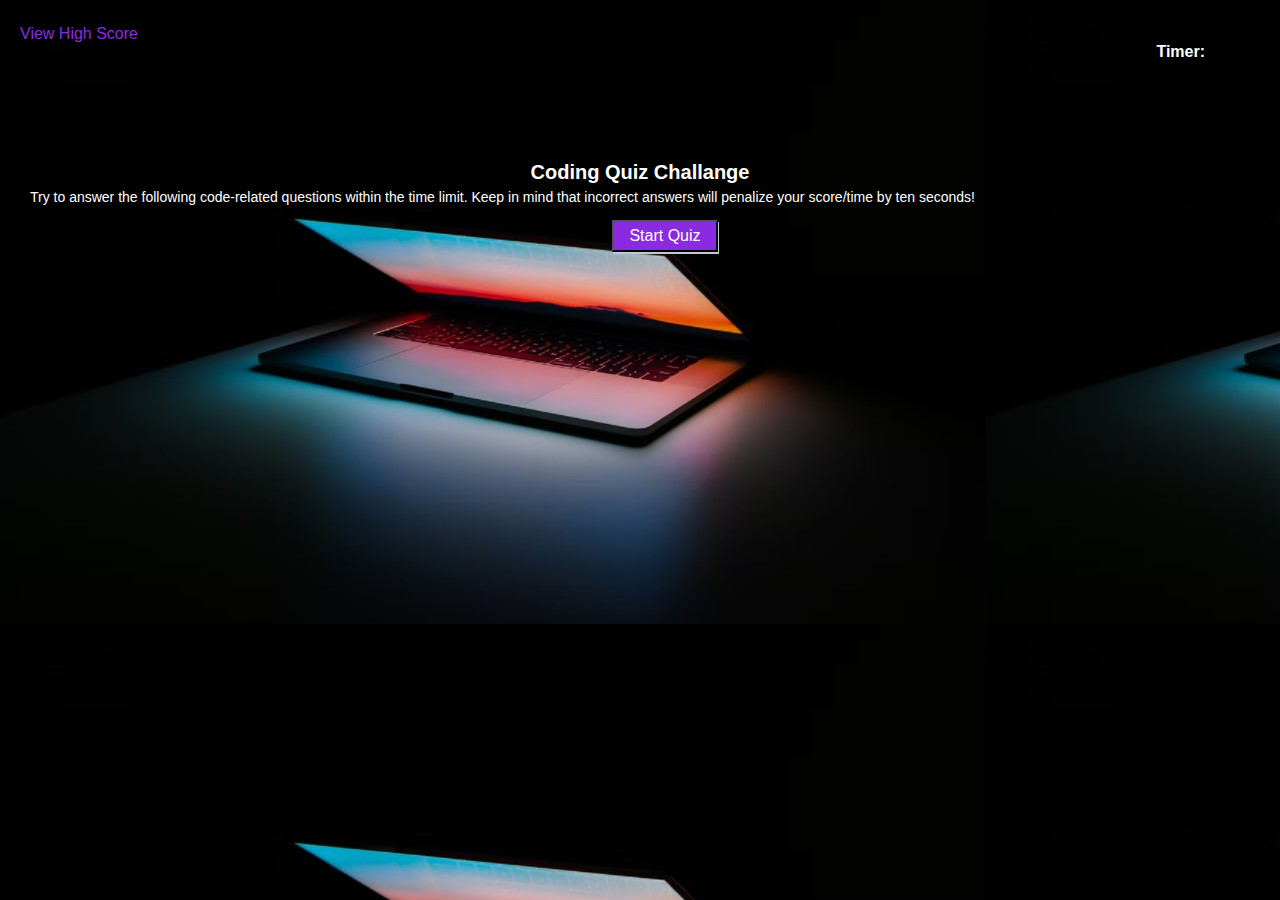
<file: index.html>
<!DOCTYPE html>
<html lang="en">
  <head>
    <meta charset="UTF-8" />
    <meta http-equiv="X-UA-Compatible" content="IE=edge" />
    <meta name="viewport" content="width=device-width, initial-scale=1.0" />

    <link rel="stylesheet" href="style.css" />
    <title>Timed Quiz</title>
  </head>

  <body background="/Assets/background img.jpg">
    <div class="app">
      <header>
        <!-- div with timer and high score link -->
        <div id="header">
          <a id="score" href="highcore.html"> View High Score</a>
          <h2 id="timer">Timer:</h2>
        </div>
      </header>

      <main class="container">
        <!-- Section has has two div -->
        <section>

          <!-- first div has the main text, rules text, and start quiz button -->
          <div class="begin" id="intro">
            <h2 class="startText">Coding Quiz Challange</h2>
            <p id="gameRules">
                Try to answer the following code-related questions within the time limit. Keep in mind that incorrect answers will penalize your score/time by ten seconds!
            </p>
            <button class="startQuizBtn">Start Quiz</button>
          </div>


          <!-- second div has three divs within: one has the question, one has the choices, the third for answers-> -->
          <div id="quiz">

            <!-- this div is for hte questions -->
            <div id="question">Question goes here</div>


            <!-- this div is for the choices buttons: create un ordered list for choices-->
            <div id="choices">
              <ul>
                <!-- each list has a type, three classes, id, and onclick jQuery element -->
                <li><button type="button" class="choice option-1 choice-button" id="1" onclick="checkAnswer('1')"></button></li>
                <li><button type="button" class="choice option-2 choice-button" id="2" onclick="checkAnswer('2')"></button></li>
                <li><button type="button" class="choice option-3 choice-button" id="3" onclick="checkAnswer('3')"></button></li>
                <li><button type="button" class="choice option-4 choice-button" id="4" onclick="checkAnswer('4')"></button></li>
              </ul>
            </div>


            <!-- Another div to check if the answer right or wrong -->
            <div id="answerCheck"></div>

          </div>
        </section>

        <!-- Second section is for score info -->
        <!-- this section has the end message, result,enter initails  and form check,and submit button-->
        <section id="finalScore">
          <h2 id="endMessage">All Done!</h2>
          <div id="result"></div>

          <!-- form to enter unser initials input. Validate in js file-->
          <form action="">
            <!-- div has the label, type of input, and submit button for last page -->
            <div id="initials">
              <label for="users" id="name">Enter initials</label>

              <!-- there are different types on input, choose what you need -->
              <input type="text" id="contactInfo" placeholder="ex.ABC" />
              <input
                type="type"
                id="userInfo"
                class="lastSubmitbtn"
                onclick=""
                value="Submit"
              />
            </div>
          </form>
        </section>





        
        <!-- High score section============================ -->
        <section>
            <!-- this div has the high score text and the cgo back button -->
            <div id="highScore">

                <div class="hList"> 
                    <H2>High Scores</H2>
                </div>

                <!-- create a go back button -->
                <button id="goBackBtn" class="btn"> Go Back</button>
            </div>
            <!-- another div here to add the clear button -->
            <button id="clearBtn" class="btn" type="submit">Clear Scores</button>

        </section>
      </main>
    </div>
  </body>



  <script src="/script.js"></script>
</html>
</file>
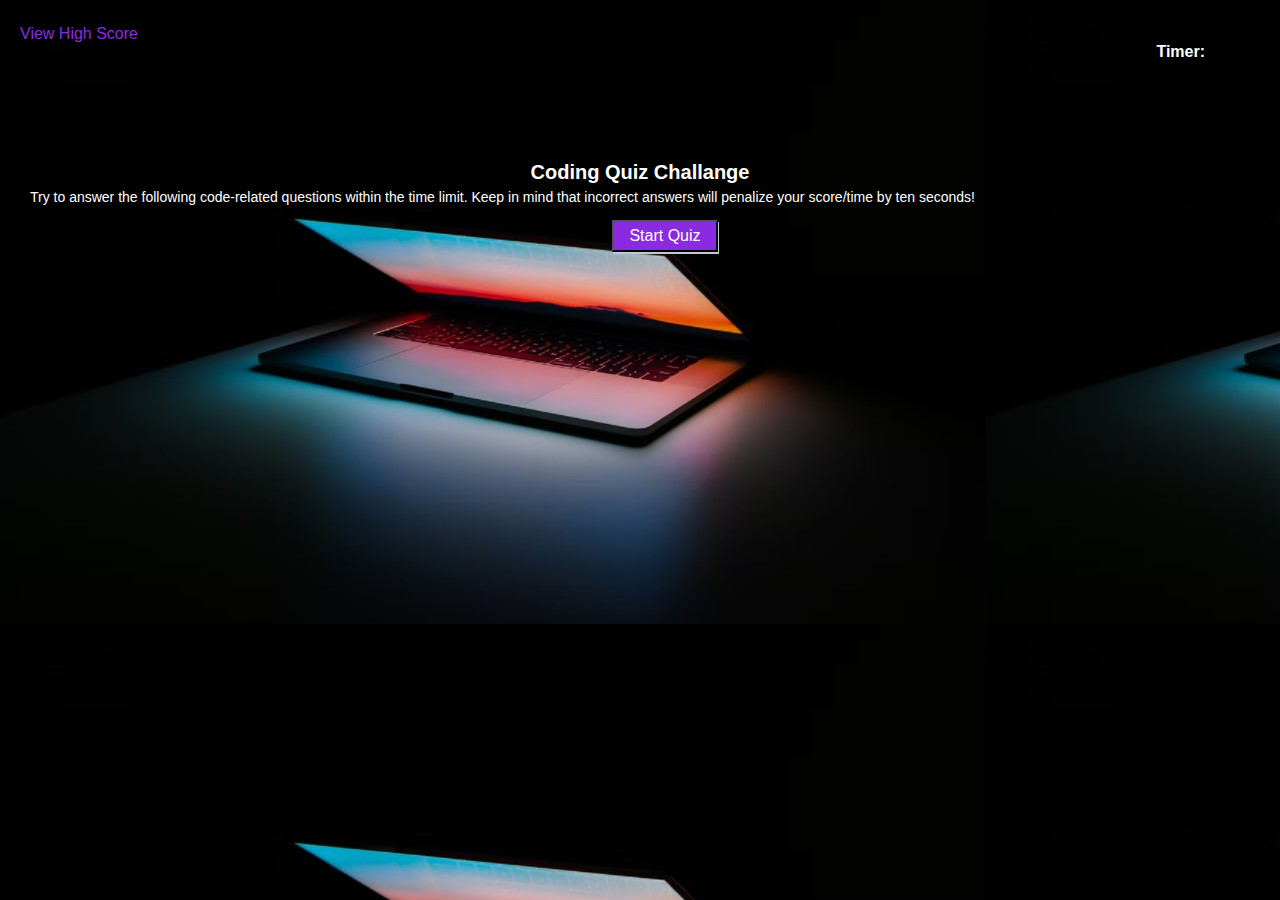
<file: Develop/index.html>
<!DOCTYPE html>
<html lang="en">
  <head>
    <meta charset="UTF-8" />
    <meta http-equiv="X-UA-Compatible" content="IE=edge" />
    <meta name="viewport" content="width=device-width, initial-scale=1.0" />

    <link rel="stylesheet" href="style.css" />
    <title>Timed Quiz</title>
  </head>

  <body background="/Assets/background img.jpg">
    <div class="app">
      <header>
        <!-- div with timer and high score link -->
        <div id="header">
          <a id="score" href="highcore.html"> View High Score</a>
          <h2 id="timer">Timer:</h2>
        </div>
      </header>

      <main class="container">
        <!-- Section has has two div -->
        <section>

          <!-- first div has the main text, rules text, and start quiz button -->
          <div class="begin" id="intro">
            <h2 class="startText">Coding Quiz Challange</h2>
            <p id="gameRules">
                Try to answer the following code-related questions within the time limit. Keep in mind that incorrect answers will penalize your score/time by ten seconds!
            </p>
            <button class="startQuizBtn">Start Quiz</button>
          </div>


          <!-- second div has three divs within: one has the question, one has the choices, the third for answers-> -->
          <div id="quiz">

            <!-- this div is for hte questions -->
            <div id="question">Question goes here</div>


            <!-- this div is for the choices buttons: create un ordered list for choices-->
            <div id="choices">
              <ul>
                <!-- each list has a type, three classes, id, and onclick jQuery element -->
                <li><button type="button" class="choice option-1 choice-button" id="1" onclick="checkAnswer('1')"></button></li>
                <li><button type="button" class="choice option-2 choice-button" id="2" onclick="checkAnswer('2')"></button></li>
                <li><button type="button" class="choice option-3 choice-button" id="3" onclick="checkAnswer('3')"></button></li>
                <li><button type="button" class="choice option-4 choice-button" id="4" onclick="checkAnswer('4')"></button></li>
              </ul>
            </div>


            <!-- Another div to check if the answer right or wrong -->
            <div id="answerCheck"></div>

          </div>
        </section>

        <!-- Second section is for score info -->
        <!-- this section has the end message, result,enter initails  and form check,and submit button-->
        <section id="finalScore">
          <h2 id="endMessage">All Done!</h2>
          <div id="result"></div>

          <!-- form to enter unser initials input. Validate in js file-->
          <form action="">
            <!-- div has the label, type of input, and submit button for last page -->
            <div id="initials">
              <label for="users" id="name">Enter initials</label>

              <!-- there are different types on input, choose what you need -->
              <input type="text" id="contactInfo" placeholder="ex.ABC" />
              <input
                type="type"
                id="userInfo"
                class="lastSubmitbtn"
                onclick=""
                value="Submit"
              />
            </div>
          </form>
        </section>





        
        <!-- High score section============================ -->
        <section>
            <!-- this div has the high score text and the cgo back button -->
            <div id="highScore">

                <div class="hList"> 
                    <H2>High Scores</H2>
                </div>

                <!-- create a go back button -->
                <button id="goBackBtn" class="btn"> Go Back</button>
            </div>
            <!-- another div here to add the clear button -->
            <button id="clearBtn" class="btn" type="submit">Clear Scores</button>

        </section>
      </main>
    </div>
  </body>



  <script src="/Develop/script.js"></script>
</html>
</file>
<file: style.css>
* { 
    font-family: Arial, Helvetica, sans-serif;
    margin: 0%;
    box-sizing: border-box;
    color: var(--forth-color);
}


:root{
    --main-color: blueviolet;
    --second-color: teal;
    --third-color: rgb(182, 204, 214);
    --forth-color: white;
}

/* header id style*/
#header {
    margin-top: 25px;
}

/* view high score link style */
#score{
    text-decoration:none;
color: var(--main-color);
margin-left: 20px;
}

/* the timer style */
#timer {
    text-align: right;
    margin-right: 75px;
    font-size: medium;
}

.begin {
    text-align: center;
}

/* center and style start text */
.startText  {
    text-align: center;
    font-size: 20px;
    margin-top: 100px;
}


#gameRules {
    font-size: 14px;
    text-align: justify;
    margin: 5px 30px 5px 30px;
    display:flex;
}



.startQuizBtn {
    outline: none;
    background-color: var(--main-color);
    color: var(--forth-color);
    box-shadow: 1px 2px var(--third-color);
    margin: 10px 0px 10px 50px;
    padding: 5px 15px 5px 15px;
    font-size: medium;
}

.startQuizBtn:hover {
    background-color: var(--second-color);
}



/* Quiz Style */
#quiz {
    margin: 100px;
    margin-left: 40%;
    display: none;
}

#question {
    font-size: 20px;
    font-weight: bold;
    text-align: left;
    margin-right: 28%; 
}

ul {
    list-style: none;
}



.answerCheck {
    color: gray;
    font-size: larger;
    padding: 20px;
}

/* last page stying  */
#endMessage {
    margin-left: 40%;
    padding: 10px;

}


#name {
    margin-left: 30%;
    padding-top: 10px;
}


#userInfo {
    background-color: var(--main-color);
    width: 60px;
    height: 20px;
    box-shadow: 1px 2px var(--third-color);
    color: var(--forth-color);
    font-size: 14px;
    width: 65px;
    padding: 5px;
    outline: none;
    height: 20px;
}

#userInfo:hover {
    background-color: var(--second-color);
}


.choice-button {
    border-radius: 5px;
    width: 160px;
    height: 30px;
    background-color: var(--main-color);
    margin-top: 10px;
    margin-bottom: 10px;
    padding-left: 10px;
    padding-top: 2px;
    color: white;
    font-size: small;
    text-align: left;
    /* outline: none; */
}

.choice-button:hover {
    background-color: var(--second-color);
} 

#finalScore {
    display: none;
}


#highScore{
    display: none;
}

#clearBtn {
    display: none;
}
</file>
<file: Develop/style.css>
* { 
    font-family: Arial, Helvetica, sans-serif;
    margin: 0%;
    box-sizing: border-box;
    color: var(--forth-color);
}


:root{
    --main-color: blueviolet;
    --second-color: teal;
    --third-color: rgb(182, 204, 214);
    --forth-color: white;
}

/* header id style*/
#header {
    margin-top: 25px;
}

/* view high score link style */
#score{
    text-decoration:none;
color: var(--main-color);
margin-left: 20px;
}

/* the timer style */
#timer {
    text-align: right;
    margin-right: 75px;
    font-size: medium;
}

.begin {
    text-align: center;
}

/* center and style start text */
.startText  {
    text-align: center;
    font-size: 20px;
    margin-top: 100px;
}


#gameRules {
    font-size: 14px;
    text-align: justify;
    margin: 5px 30px 5px 30px;
    display:flex;
}



.startQuizBtn {
    outline: none;
    background-color: var(--main-color);
    color: var(--forth-color);
    box-shadow: 1px 2px var(--third-color);
    margin: 10px 0px 10px 50px;
    padding: 5px 15px 5px 15px;
    font-size: medium;
}

.startQuizBtn:hover {
    background-color: var(--second-color);
}



/* Quiz Style */
#quiz {
    margin: 100px;
    margin-left: 40%;
    display: none;
}

#question {
    font-size: 20px;
    font-weight: bold;
    text-align: left;
    margin-right: 28%; 
}

ul {
    list-style: none;
}



.answerCheck {
    color: gray;
    font-size: larger;
    padding: 20px;
}

/* last page stying  */
#endMessage {
    margin-left: 40%;
    padding: 10px;

}


#name {
    margin-left: 30%;
    padding-top: 10px;
}


#userInfo {
    background-color: var(--main-color);
    width: 60px;
    height: 20px;
    box-shadow: 1px 2px var(--third-color);
    color: var(--forth-color);
    font-size: 14px;
    width: 65px;
    padding: 5px;
    outline: none;
    height: 20px;
}

#userInfo:hover {
    background-color: var(--second-color);
}


.choice-button {
    border-radius: 5px;
    width: 160px;
    height: 30px;
    background-color: var(--main-color);
    margin-top: 10px;
    margin-bottom: 10px;
    padding-left: 10px;
    padding-top: 2px;
    color: white;
    font-size: small;
    text-align: left;
    /* outline: none; */
}

.choice-button:hover {
    background-color: var(--second-color);
} 

#finalScore {
    display: none;
}


#highScore{
    display: none;
}

#clearBtn {
    display: none;
}
</file>
